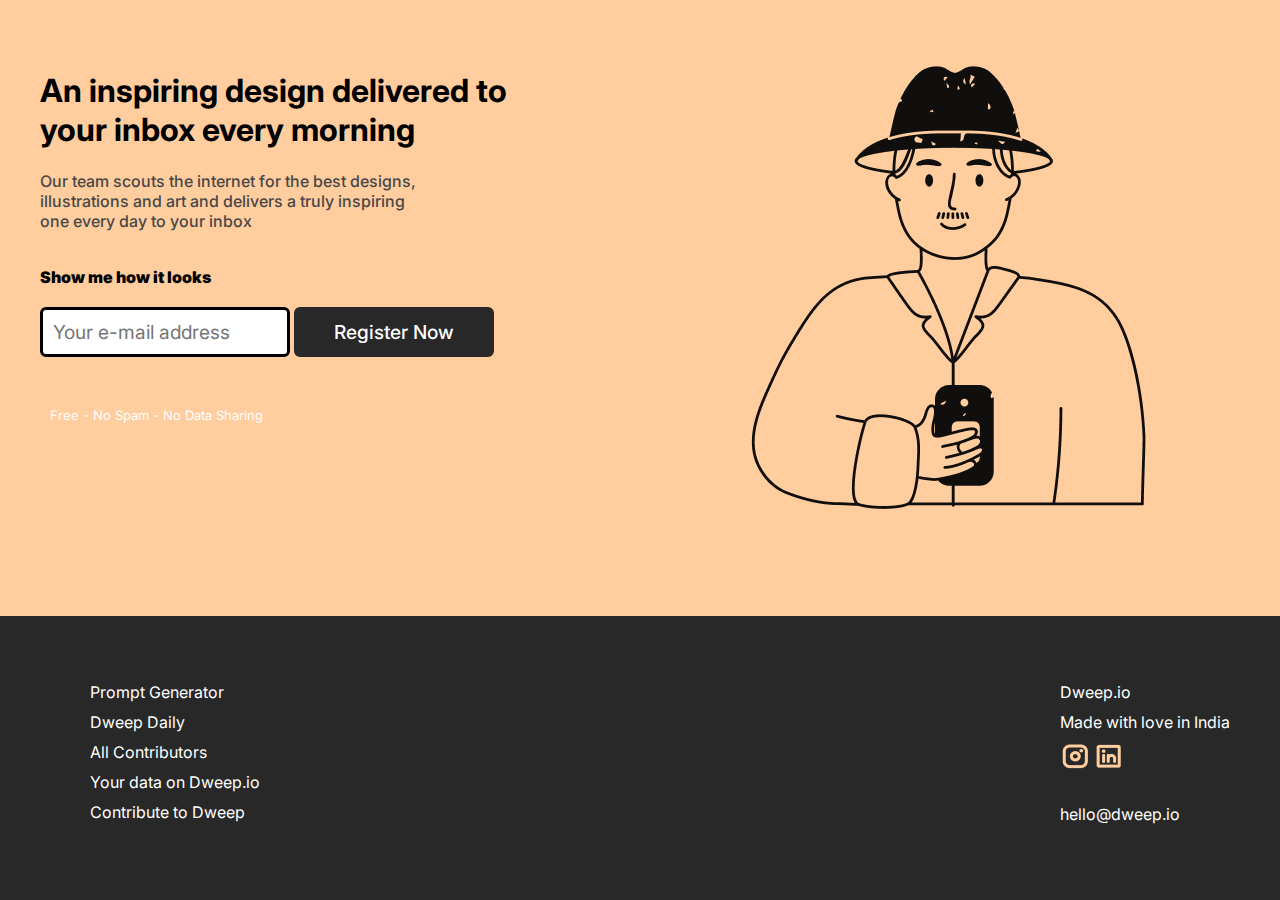
<file: index.html>
<!DOCTYPE html>
<html>
    <head>
        <title>MicroProject01</title>
        <link rel="stylesheet" href="style.css">
        <style>
            @import url('https://fonts.googleapis.com/css2?family=Inter:wght@100;200;300;400;500;600;700;800;900&display=swap');
        </style>
    </head>
    <body>
        <div class="container">
            <div class="left-container">
                <h1>An inspiring design delivered to<br> your inbox every morning</h1>
                <p id="middle-text">Our team scouts the internet for the best designs,<br> illustrations and art and delivers a truly inspiring<br> one every day to your inbox</p>
                <p id="span-1"><br>Show me how it looks</p>
                <form class="submission">
                    <label for="user_email"></label>
                    <input id="user_email" type="email" placeholder="Your e-mail address">
                    <input class="submission-1" type="button" value="Register Now">
                </form>
                <p class="ok">Free - No Spam - No Data Sharing</p>

            </div>
            <div class="right-container">
                <img src="vector_image.jpg" alt="Main-Image">
            </div>
        </div>
        <footer class="footer">
            <ul class="footer-left">
                <li><a href="#">Prompt Generator</a></li>
                <li><a href="#">Dweep Daily</a></li>
                <li><a href="#">All Contributors</a></li>
                <li><a href="#">Your data on Dweep.io</a></li>
                <li><a href="#">Contribute to Dweep</a></li>
            </ul>
            <ul class="footer-right">
                <li><a href="#">Dweep.io</a></li>
                <li><a href="#">Made with love in India</a></li>
                <li class="social-media-icon">
                    <a href="https://www.instagram.com/your_instagram_profile">
                        <img src="InstagramLogo.png" alt="Instagram Logo">
                    </a>
                </li>
                <li class="social-media-icon">
                    <a href="https://www.linkedin.com/your_linkedin_profile">
                        <img src="LinkedinLogo.png" alt="LinkedIn Logo">
                    </a>
                </li>
                <li><a href="mailto:hello@dweep.io">hello@dweep.io</a></li>
            </ul>
        </footer>        
    </body>
</html>
</file>
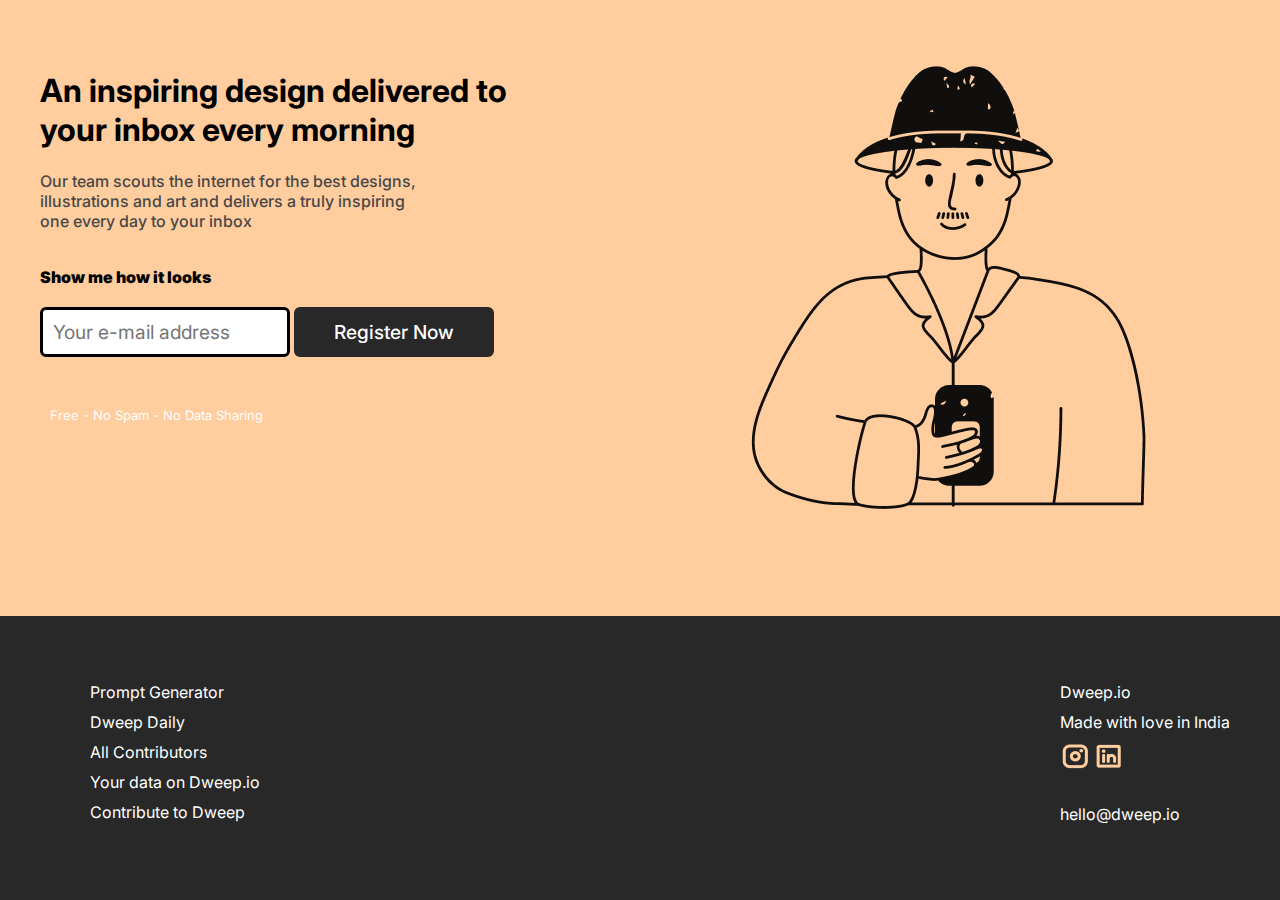
<file: index01.html>
<!DOCTYPE html>
<html>
    <head>
        <title>MicroProject01</title>
        <link rel="stylesheet" href="style.css">
        <style>
            @import url('https://fonts.googleapis.com/css2?family=Inter:wght@100;200;300;400;500;600;700;800;900&display=swap');
        </style>
    </head>
    <body>
        <div class="container">
            <div class="left-container">
                <h1>An inspiring design delivered to<br> your inbox every morning</h1>
                <p id="middle-text">Our team scouts the internet for the best designs,<br> illustrations and art and delivers a truly inspiring<br> one every day to your inbox</p>
                <p id="span-1"><br>Show me how it looks</p>
                <form class="submission">
                    <label for="user_email"></label>
                    <input id="user_email" type="email" placeholder="Your e-mail address">
                    <input class="submission-1" type="button" value="Register Now">
                </form>
                <p class="ok">Free - No Spam - No Data Sharing</p>

            </div>
            <div class="right-container">
                <img src="vector_image.jpg" alt="Main-Image">
            </div>
        </div>
        <footer class="footer">
            <ul class="footer-left">
                <li><a href="#">Prompt Generator</a></li>
                <li><a href="#">Dweep Daily</a></li>
                <li><a href="#">All Contributors</a></li>
                <li><a href="#">Your data on Dweep.io</a></li>
                <li><a href="#">Contribute to Dweep</a></li>
            </ul>
            <ul class="footer-right">
                <li><a href="#">Dweep.io</a></li>
                <li><a href="#">Made with love in India</a></li>
                <li class="social-media-icon">
                    <a href="https://www.instagram.com/your_instagram_profile">
                        <img src="InstagramLogo.png" alt="Instagram Logo">
                    </a>
                </li>
                <li class="social-media-icon">
                    <a href="https://www.linkedin.com/your_linkedin_profile">
                        <img src="LinkedinLogo.png" alt="LinkedIn Logo">
                    </a>
                </li>
                <li><a href="mailto:hello@dweep.io">hello@dweep.io</a></li>
            </ul>
        </footer>        
    </body>
</html>
</file>
<file: style.css>
*{
  box-sizing: border-box;
  font-family: Inter;
  font-style: normal;
}
body{
  display: flex;
  flex-direction: column;
  height: 100vh;
  width: 100vw;
  margin: 0;

}
.container{
  background-color: #FFCD9E;
  display: flex;
  height: 100%;

}

.left-container{
  flex: 1;
  padding-left: 40px;
  padding-top: 50px;

}
.right-container{
  flex: 1;

}

.ok{
  color: white;
  margin-top: 40px;
  font-size: small;
  padding: 10px;
}

#middle-text{
  color: #484848;
  font-weight: 500;
}

#span-1{
  margin-bottom: 20px;
  font-weight: 900;
}

input[type=button]{
  background-color: #282828;
  color: white;
  border-radius: 6px;
  font-size: larger;
  height: 50px;
  width: 200px;
  padding: 10px;
  border: 3px solid #282828;
  font-weight: 500;
}

input[type=email]{
  border-radius: 6px;
  font-size: larger;
  height: 50px;
  width: 250px;
  padding: 10px;
  border: 3px solid black;
}

.footer {
  display: flex;
  justify-content: space-between;
  background-color: #282828;
  padding: 50px;
}
ul{
  list-style-type: none;
}


a{
  color: white;
  text-decoration: none;
}
li{
  padding-bottom: 10px;
}


.social-media-icon{
  display: inline;
}

.footer-right>li:last-child{
  margin-top: 30px;
}
</file>
